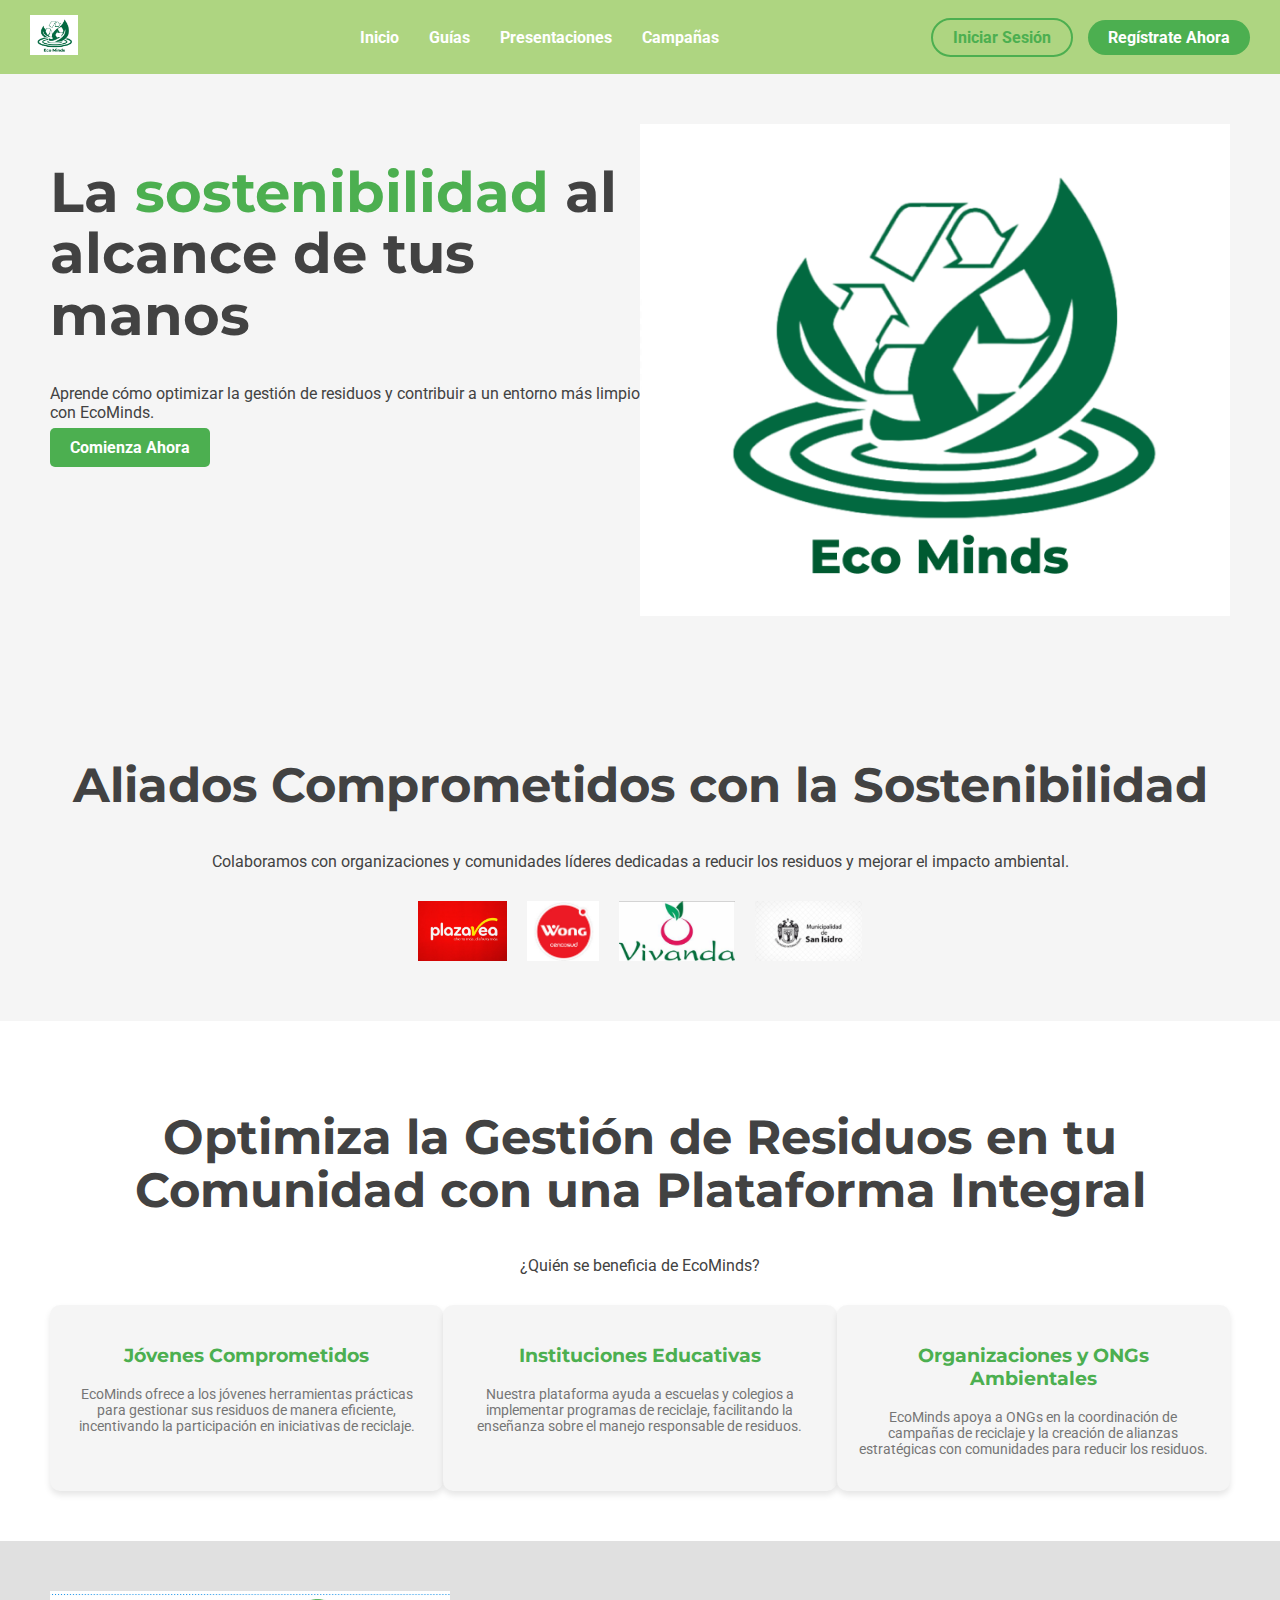
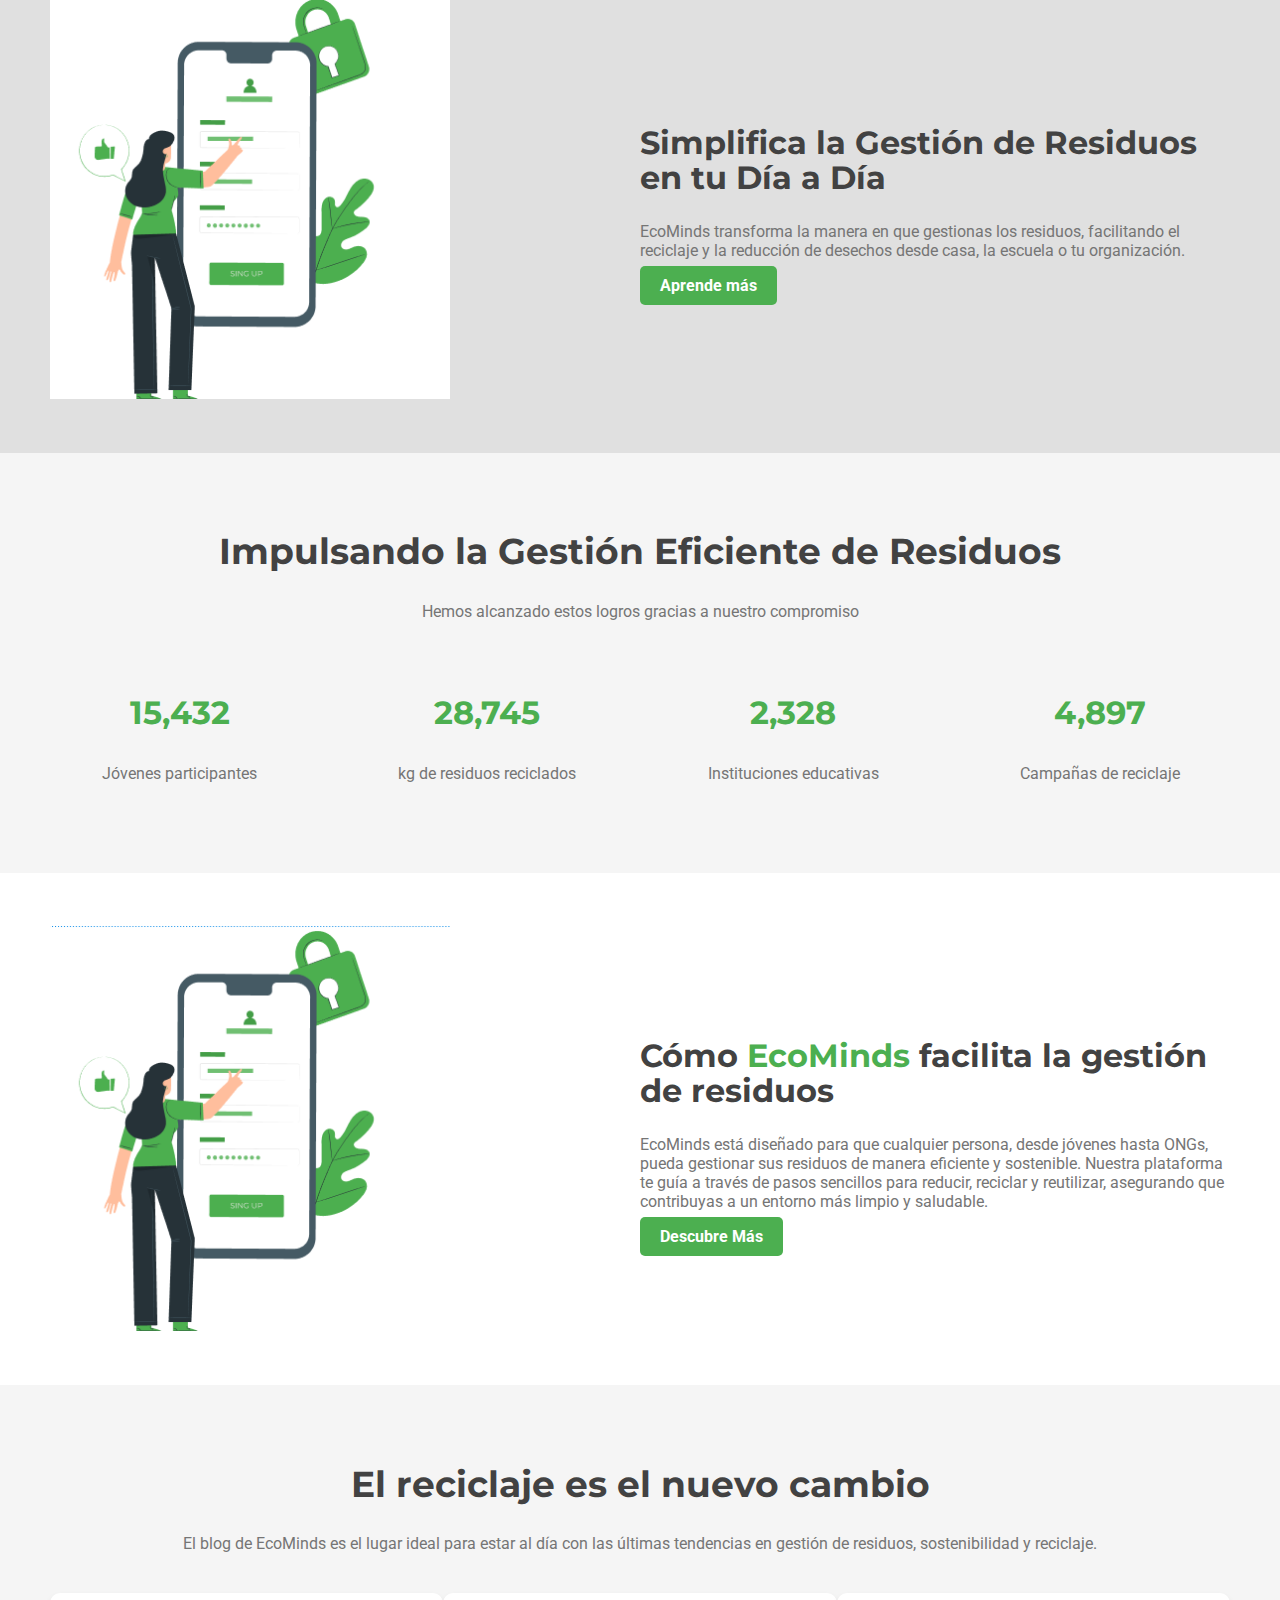
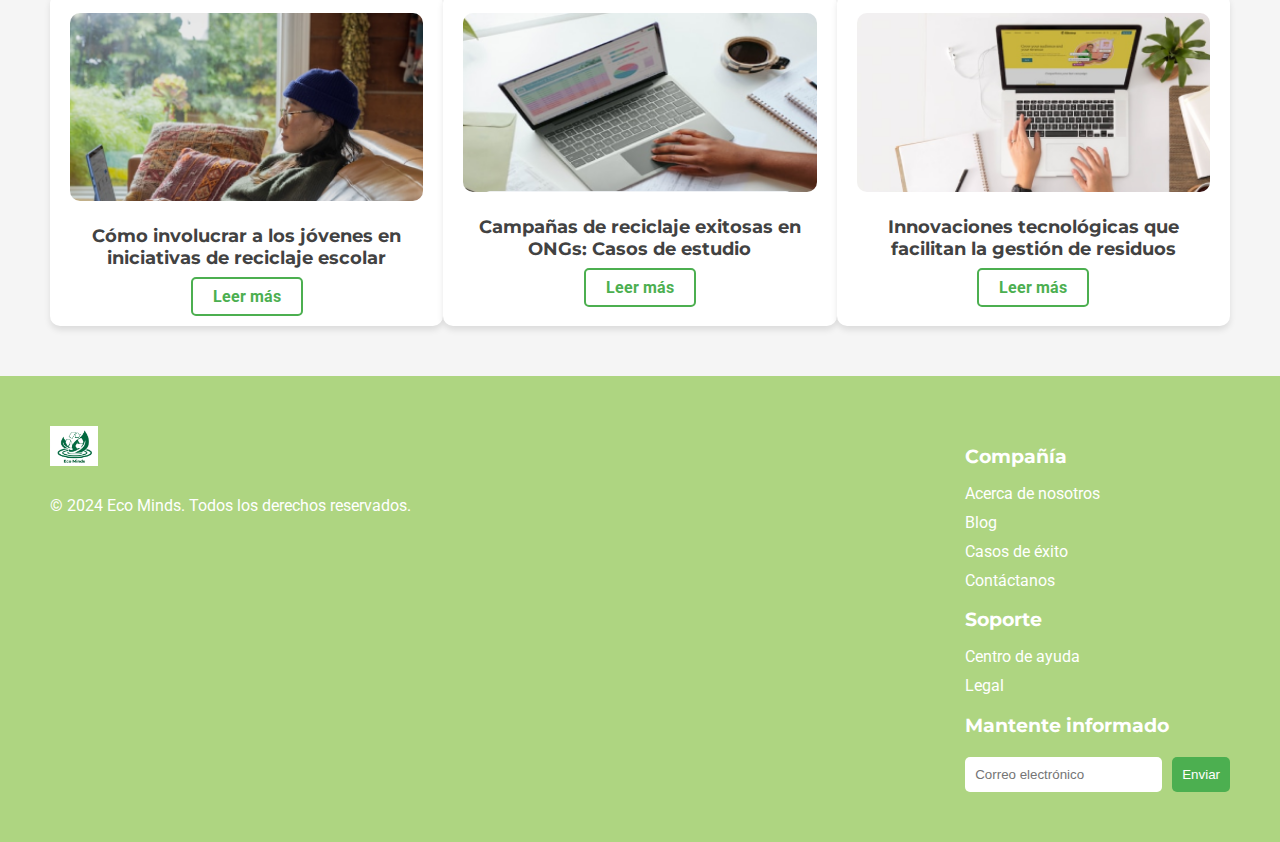
<file: index.html>
<!DOCTYPE html>
<html lang="es">
<head>
    <meta charset="UTF-8">
    <meta name="viewport" content="width=device-width, initial-scale=1.0">
    <title>Eco Minds</title>
    <link href="https://fonts.googleapis.com/css2?family=Montserrat:wght@400;700&family=Roboto:wght@400;700&display=swap" rel="stylesheet">
    <link rel="stylesheet" href="styles.css">
    <style>
        .confirmation-message {
            display: none;
            color: green;
            font-size: 14px;
            margin-top: 10px;
        }
    </style>
</head>
<body>
    <!-- Header -->
    <header>
        <nav>
            <div class="logo">
                <img src="logo.png" alt="Eco Minds Logo">
            </div>
            <ul class="nav-links">
                <li><a href="#">Inicio</a></li>
                <li><a href="guias.html">Guías</a></li>
                <li><a href="presentacion.html">Presentaciones</a></li>
                <li><a href="campañas.html">Campañas</a></li>
            </ul>
            <div class="nav-buttons">
                <a href="login.html" class="login-btn">Iniciar Sesión</a>
                <a href="registro.html" class="register-btn">Regístrate Ahora</a>
            </div>
        </nav>
    </header>

    <!-- Hero Section -->
    <section class="hero">
        <div class="hero-content">
            <h1>La <span class="highlight">sostenibilidad</span> al alcance de tus manos</h1>
            <p>Aprende cómo optimizar la gestión de residuos y contribuir a un entorno más limpio con EcoMinds.</p>
            <a href="#" class="btn primary-btn">Comienza Ahora</a>
        </div>
        <div class="hero-image">
            <img src="Gráfico de reciclaje.png" alt="Gráfico de reciclaje">
        </div>
    </section>

    <!-- Sección de Aliados -->
    <section class="partners">
        <h2>Aliados Comprometidos con la Sostenibilidad</h2>
        <p>Colaboramos con organizaciones y comunidades líderes dedicadas a reducir los residuos y mejorar el impacto ambiental.</p>
        <div class="partners-logos">
            <img src="aliado 1.png" alt="Logo 1">
            <img src="aliado 2.png" alt="Logo 2">
            <img src="aliado 3.png" alt="Logo 3">
            <img src="aliado 4.png" alt="Logo 4">
        </div>
    </section>

    <!-- Sección de Optimización de Residuos -->
    <section class="waste-management">
        <h2>Optimiza la Gestión de Residuos en tu Comunidad con una Plataforma Integral</h2>
        <p>¿Quién se beneficia de EcoMinds?</p>
        <div class="benefit-cards">
            <div class="card">
                <h3>Jóvenes Comprometidos</h3>
                <p>EcoMinds ofrece a los jóvenes herramientas prácticas para gestionar sus residuos de manera eficiente, incentivando la participación en iniciativas de reciclaje.</p>
            </div>
            <div class="card">
                <h3>Instituciones Educativas</h3>
                <p>Nuestra plataforma ayuda a escuelas y colegios a implementar programas de reciclaje, facilitando la enseñanza sobre el manejo responsable de residuos.</p>
            </div>
            <div class="card">
                <h3>Organizaciones y ONGs Ambientales</h3>
                <p>EcoMinds apoya a ONGs en la coordinación de campañas de reciclaje y la creación de alianzas estratégicas con comunidades para reducir los residuos.</p>
            </div>
        </div>
    </section>

    <!-- Sección de Simplificación de Gestión -->
    <section class="simplify-management">
        <div class="content">
            <div class="image">
                <img src="Imagen de gestión de residuos.png" alt="Imagen de gestión de residuos">
            </div>
            <div class="text">
                <h2>Simplifica la Gestión de Residuos en tu Día a Día</h2>
                <p>EcoMinds transforma la manera en que gestionas los residuos, facilitando el reciclaje y la reducción de desechos desde casa, la escuela o tu organización.</p>
                <a href="#" class="btn primary-btn">Aprende más</a>
            </div>
        </div>
    </section>

    <!-- Sección de Logros -->
    <section class="achievements">
        <h2>Impulsando la Gestión Eficiente de Residuos</h2>
        <p>Hemos alcanzado estos logros gracias a nuestro compromiso</p>
        <div class="achievements-stats">
            <div class="stat">
                <h3>15,432</h3>
                <p>Jóvenes participantes</p>
            </div>
            <div class="stat">
                <h3>28,745</h3>
                <p>kg de residuos reciclados</p>
            </div>
            <div class="stat">
                <h3>2,328</h3>
                <p>Instituciones educativas</p>
            </div>
            <div class="stat">
                <h3>4,897</h3>
                <p>Campañas de reciclaje</p>
            </div>
        </div>
    </section>

    <!-- Sección Cómo Funciona -->
    <section class="how-works">
        <div class="content">
            <div class="image">
                <img src="Imagen de gestión de residuos.png" alt="Imagen EcoMinds gestionando residuos">
            </div>
            <div class="text">
                <h2>Cómo <span class="highlight">EcoMinds</span> facilita la gestión de residuos</h2>
                <p>EcoMinds está diseñado para que cualquier persona, desde jóvenes hasta ONGs, pueda gestionar sus residuos de manera eficiente y sostenible. Nuestra plataforma te guía a través de pasos sencillos para reducir, reciclar y reutilizar, asegurando que contribuyas a un entorno más limpio y saludable.</p>
                <a href="#" class="btn primary-btn">Descubre Más</a>
            </div>
        </div>
    </section>

    <!-- Sección Blog -->
    <section class="blog">
        <h2>El reciclaje es el nuevo cambio</h2>
        <p>El blog de EcoMinds es el lugar ideal para estar al día con las últimas tendencias en gestión de residuos, sostenibilidad y reciclaje.</p>
        <div class="blog-posts">
            <div class="post">
                <img src="post 1.png" alt="Post 1">
                <h3>Cómo involucrar a los jóvenes en iniciativas de reciclaje escolar</h3>
                <a href="#" class="btn secondary-btn">Leer más</a>
            </div>
            <div class="post">
                <img src="post 2.png" alt="Post 2">
                <h3>Campañas de reciclaje exitosas en ONGs: Casos de estudio</h3>
                <a href="#" class="btn secondary-btn">Leer más</a>
            </div>
            <div class="post">
                <img src="post 3.png" alt="Post 3">
                <h3>Innovaciones tecnológicas que facilitan la gestión de residuos</h3>
                <a href="#" class="btn secondary-btn">Leer más</a>
            </div>
        </div>
    </section>

    <!-- Pie de página -->
    <footer>
        <div class="footer-content">
            <div class="footer-logo">
                <img src="logo.png" alt="Eco Minds Logo">
                <p>&copy; 2024 Eco Minds. Todos los derechos reservados.</p>
            </div>
            <div class="footer-links">
                <div class="footer-column">
                    <h3>Compañía</h3>
                    <ul>
                        <li><a href="#">Acerca de nosotros</a></li>
                        <li><a href="#">Blog</a></li>
                        <li><a href="#">Casos de éxito</a></li>
                        <li><a href="#">Contáctanos</a></li>
                    </ul>
                </div>
                <div class="footer-column">
                    <h3>Soporte</h3>
                    <ul>
                        <li><a href="#">Centro de ayuda</a></li>
                        <li><a href="#">Legal</a></li>
                    </ul>
                </div>
                <div class="footer-column">
                    <h3>Mantente informado</h3>
                    <form id="emailForm">
                        <input type="email" id="emailInput" placeholder="Correo electrónico" required>
                        <button type="submit">Enviar</button>
                        <div id="confirmationMessage" class="confirmation-message">
                            ¡Gracias por suscribirte! Pronto recibirás nuestras actualizaciones.
                        </div>
                    </form>
                </div>
            </div>
        </div>
    </footer>

    <script>
        // Selección de elementos
        const emailForm = document.getElementById('emailForm');
        const confirmationMessage = document.getElementById('confirmationMessage');

        // Evento de envío del formulario
        emailForm.addEventListener('submit', (event) => {
            event.preventDefault(); // Evita el envío real del formulario
            confirmationMessage.style.display = 'block'; // Muestra el mensaje de confirmación
            emailForm.reset(); // Resetea el formulario
        });
    </script>
</body>
</html>
</file>
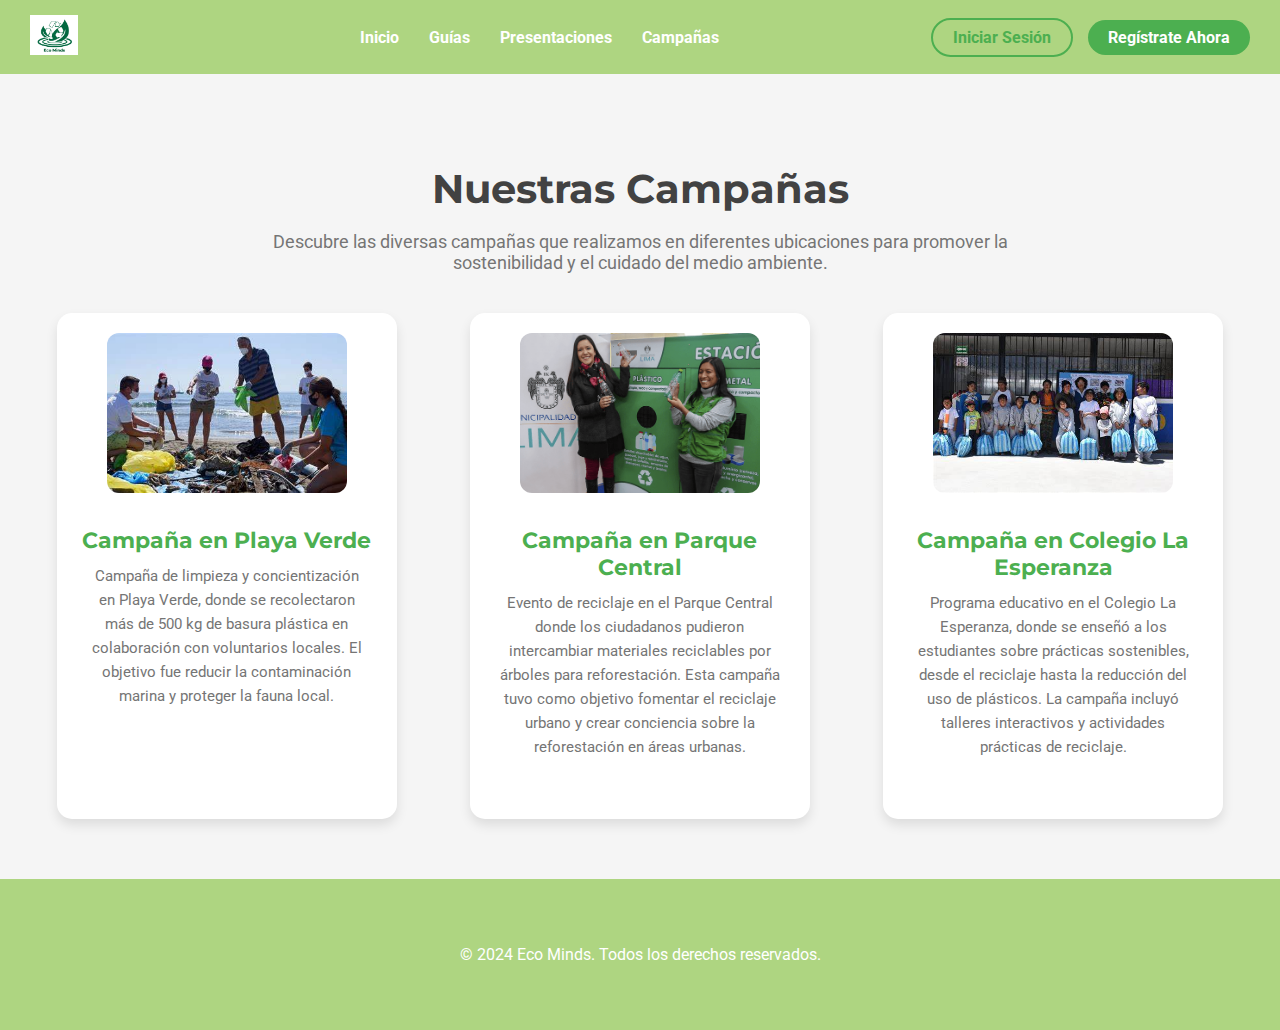
<file: campañas.html>
<!DOCTYPE html>
<html lang="es">
<head>
    <meta charset="UTF-8">
    <meta name="viewport" content="width=device-width, initial-scale=1.0">
    <title>Campañas - EcoMinds</title>
    <link href="https://fonts.googleapis.com/css2?family=Montserrat:wght@400;700&family=Roboto:wght@400;700&display=swap" rel="stylesheet">
    <link rel="stylesheet" href="styles.css">
</head>
<body>
    <!-- Header -->
    <header>
        <nav>
            <div class="logo">
                <img src="logo.png" alt="Eco Minds Logo">
            </div>
            <ul class="nav-links">
                <li><a href="index.html">Inicio</a></li>
                <li><a href="guias.html">Guías</a></li>
                <li><a href="presentacion.html">Presentaciones</a></li>
                <li><a href="campanas.html">Campañas</a></li>
            </ul>
            <div class="nav-buttons">
                <a href="login.html" class="login-btn">Iniciar Sesión</a>
                <a href="register.html" class="register-btn">Regístrate Ahora</a>
            </div>
        </nav>
    </header>

    <!-- Sección de Campañas -->
    <section class="campaigns-section">
        <h2>Nuestras Campañas</h2>
        <p>Descubre las diversas campañas que realizamos en diferentes ubicaciones para promover la sostenibilidad y el cuidado del medio ambiente.</p>

        <div class="campaigns-grid">
            <!-- Campaña 1 -->
            <div class="campaign-card">
                <div class="campaign-image">
                    <!-- Aquí puedes colocar la imagen de la campaña -->
                    <img src="c_1.png" alt="Campaña 1" />
                </div>
                <h3>Campaña en Playa Verde</h3>
                <p>Campaña de limpieza y concientización en Playa Verde, donde se recolectaron más de 500 kg de basura plástica en colaboración con voluntarios locales. El objetivo fue reducir la contaminación marina y proteger la fauna local.</p>
            </div>

            <!-- Campaña 2 -->
            <div class="campaign-card">
                <div class="campaign-image">
                    <!-- Aquí puedes colocar la imagen de la campaña -->
                    <img src="c_2.png" alt="Campaña 2" />
                </div>
                <h3>Campaña en Parque Central</h3>
                <p>Evento de reciclaje en el Parque Central donde los ciudadanos pudieron intercambiar materiales reciclables por árboles para reforestación. Esta campaña tuvo como objetivo fomentar el reciclaje urbano y crear conciencia sobre la reforestación en áreas urbanas.</p>
            </div>

            <!-- Campaña 3 -->
            <div class="campaign-card">
                <div class="campaign-image">
                    <!-- Aquí puedes colocar la imagen de la campaña -->
                    <img src="c_3.png" alt="Campaña 3" />
                </div>
                <h3>Campaña en Colegio La Esperanza</h3>
                <p>Programa educativo en el Colegio La Esperanza, donde se enseñó a los estudiantes sobre prácticas sostenibles, desde el reciclaje hasta la reducción del uso de plásticos. La campaña incluyó talleres interactivos y actividades prácticas de reciclaje.</p>
            </div>
            <!-- Añadir más campañas según sea necesario -->
        </div>
    </section>

    <!-- Pie de página -->
    <footer>
        <p>&copy; 2024 Eco Minds. Todos los derechos reservados.</p>
    </footer>
</body>
</html>
</file>
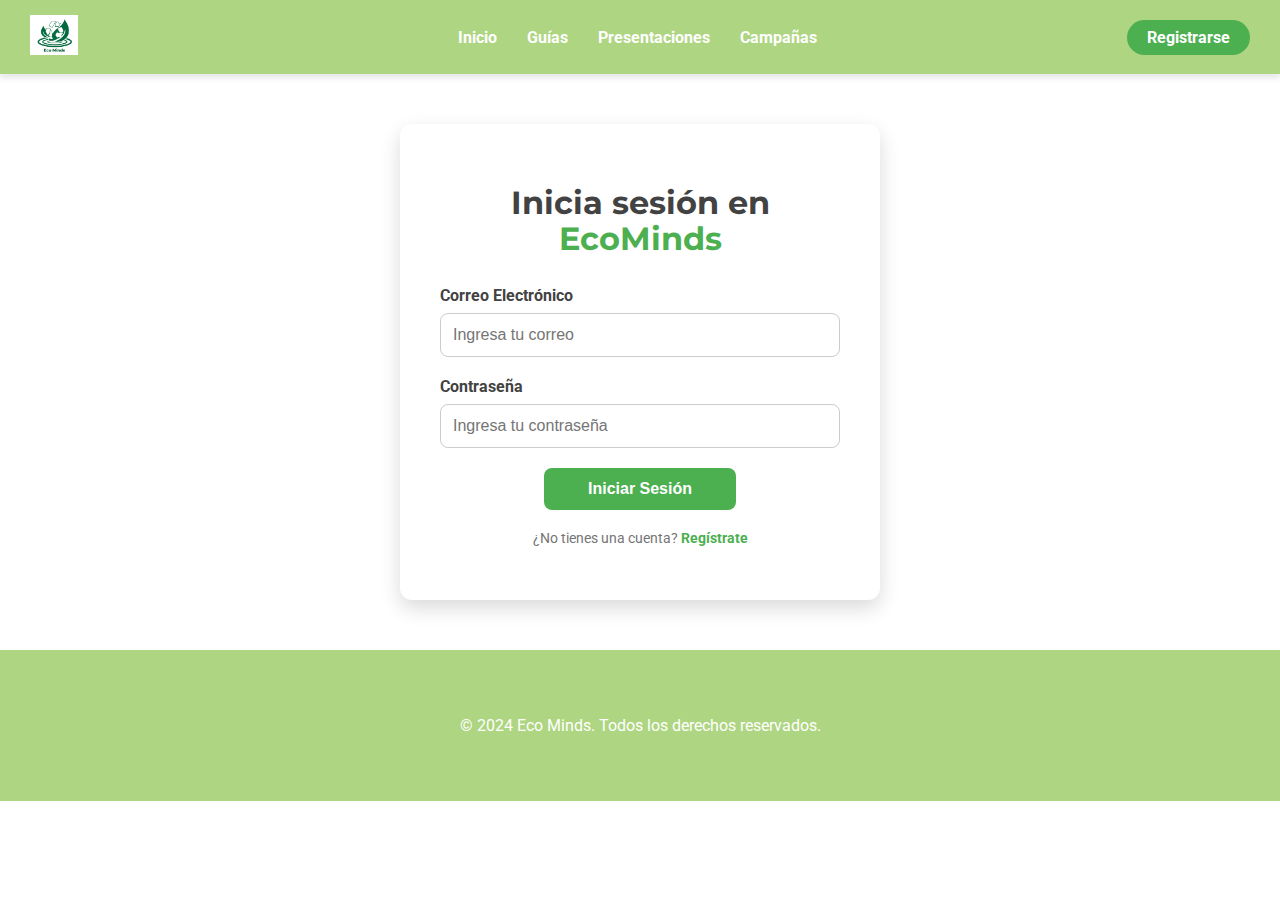
<file: login.html>
<!DOCTYPE html>
<html lang="es">
<head>
    <meta charset="UTF-8">
    <meta name="viewport" content="width=device-width, initial-scale=1.0">
    <title>Iniciar Sesión - EcoMinds</title>
    <link href="https://fonts.googleapis.com/css2?family=Montserrat:wght@400;700&family=Roboto:wght@400;700&display=swap" rel="stylesheet">
    <link rel="stylesheet" href="styles.css">
    <style>
        /* Estilo para el mensaje de éxito */
        .success-message {
            display: none;
            background-color: #4CAF50;
            color: #FFF;
            padding: 15px;
            border-radius: 5px;
            margin-bottom: 20px;
            text-align: center;
            font-weight: bold;
        }
    </style>
</head>
<body>
    <!-- Header -->
    <header>
        <nav>
            <div class="logo">
                <img src="logo.png" alt="Eco Minds Logo">
            </div>
            <ul class="nav-links">
                <li><a href="index.html">Inicio</a></li>
                <li><a href="guias.html">Guías</a></li>
                <li><a href="presentacion.html">Presentaciones</a></li>
                <li><a href="campanas.html">Campañas</a></li>
            </ul>
            <div class="nav-buttons">
                <a href="registro.html" class="register-btn">Registrarse</a>
            </div>
        </nav>
    </header>

    <!-- Formulario de Iniciar Sesión -->
    <section class="login-form">
        <div class="form-container">
            <!-- Mensaje de éxito -->
            <div id="successMessage" class="success-message">¡Inicio de sesión exitoso! Bienvenido de nuevo a EcoMinds.</div>

            <h1>Inicia sesión en <span class="highlight">EcoMinds</span></h1>
            <form id="loginForm" action="#" method="POST">
                <div class="input-group">
                    <label for="email">Correo Electrónico</label>
                    <input type="email" id="email" name="email" required placeholder="Ingresa tu correo">
                </div>
                <div class="input-group">
                    <label for="password">Contraseña</label>
                    <input type="password" id="password" name="password" required placeholder="Ingresa tu contraseña">
                </div>
                <div class="input-group">
                    <button type="submit" class="btn primary-btn">Iniciar Sesión</button>
                </div>
            </form>
            <p>¿No tienes una cuenta? <a href="registro.html" class="highlight">Regístrate</a></p>
        </div>
    </section>

    <!-- Pie de página -->
    <footer>
        <p>&copy; 2024 Eco Minds. Todos los derechos reservados.</p>
    </footer>

    <!-- Script de JavaScript para mostrar el mensaje de éxito -->
    <script>
        document.getElementById("loginForm").addEventListener("submit", function(event) {
            event.preventDefault(); // Evita el envío del formulario para demostrar el mensaje
            
            // Mostrar el mensaje de éxito
            document.getElementById("successMessage").style.display = "block";

            // Opcional: ocultar el mensaje después de unos segundos
            setTimeout(function() {
                document.getElementById("successMessage").style.display = "none";
            }, 5000);
        });
    </script>
</body>
</html>
</file>
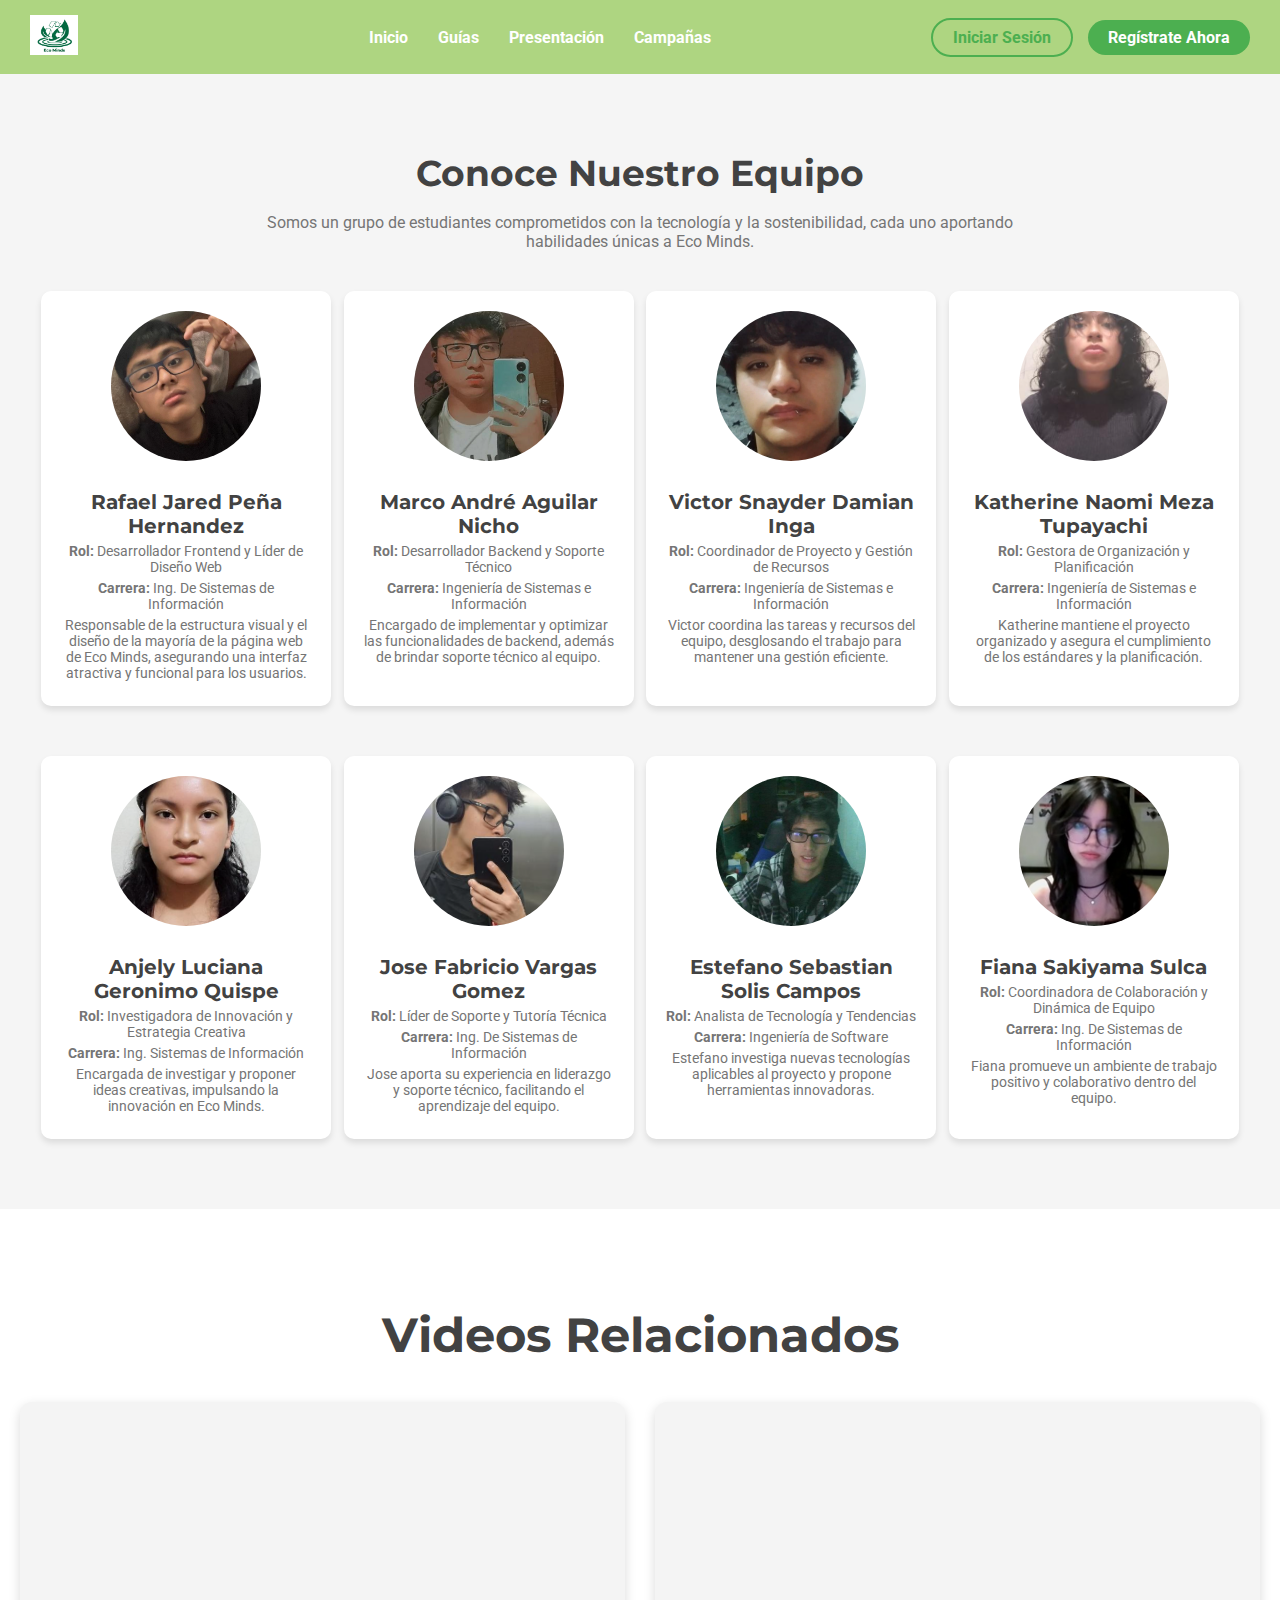
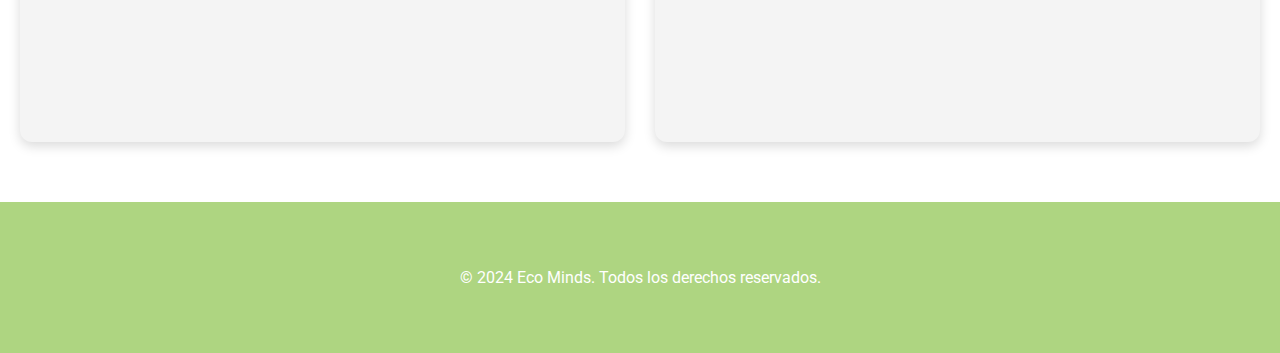
<file: presentacion.html>
<!DOCTYPE html>
<html lang="es">
<head>
    <meta charset="UTF-8">
    <meta name="viewport" content="width=device-width, initial-scale=1.0">
    <title>EcoMinds - Conoce Nuestro Equipo</title>
    <link href="https://fonts.googleapis.com/css2?family=Montserrat:wght@400;700&family=Roboto:wght@400;700&display=swap" rel="stylesheet">
    <link rel="stylesheet" href="styles.css">
</head>
<body>
    <!-- Header -->
    <header>
        <nav>
            <div class="logo">
                <img src="logo.png" alt="Eco Minds Logo">
            </div>
            <ul class="nav-links">
                <li><a href="index.html">Inicio</a></li>
                <li><a href="guias.html">Guías</a></li>
                <li><a href="presentacion.html">Presentación</a></li>
                <li><a href="campañas.html">Campañas</a></li>
            </ul>
            <div class="nav-buttons">
                <a href="login.html" class="login-btn">Iniciar Sesión</a>
                <a href="registro.html" class="register-btn">Regístrate Ahora</a>
            </div>
        </nav>
    </header>

    <!-- Sección de Nuestro Equipo -->
    <section class="team-section">
        <h2>Conoce Nuestro Equipo</h2>
        <p>Somos un grupo de estudiantes comprometidos con la tecnología y la sostenibilidad, cada uno aportando habilidades únicas a Eco Minds.</p>
        
        <div class="team-grid">
            <!-- Rafael Jared Peña Hernandez -->
            <div class="team-member">
                <img src="foto_rafael.png" alt="Foto de Rafael" class="team-photo">
                <h3>Rafael Jared Peña Hernandez</h3>
                <p><strong>Rol:</strong> Desarrollador Frontend y Líder de Diseño Web</p>
                <p><strong>Carrera:</strong> Ing. De Sistemas de Información</p>
                <p>Responsable de la estructura visual y el diseño de la mayoría de la página web de Eco Minds, asegurando una interfaz atractiva y funcional para los usuarios.</p>
            </div>

            <!-- Marco André Aguilar Nicho -->
            <div class="team-member">
                <img src="foto_marco.png" alt="Foto de Marco" class="team-photo">
                <h3>Marco André Aguilar Nicho</h3>
                <p><strong>Rol:</strong> Desarrollador Backend y Soporte Técnico</p>
                <p><strong>Carrera:</strong> Ingeniería de Sistemas e Información</p>
                <p>Encargado de implementar y optimizar las funcionalidades de backend, además de brindar soporte técnico al equipo.</p>
            </div>

            <!-- Victor Snayder Damian Inga -->
            <div class="team-member">
                <img src="foto_victor.png" alt="Foto de Victor" class="team-photo">
                <h3>Victor Snayder Damian Inga</h3>
                <p><strong>Rol:</strong> Coordinador de Proyecto y Gestión de Recursos</p>
                <p><strong>Carrera:</strong> Ingeniería de Sistemas e Información</p>
                <p>Victor coordina las tareas y recursos del equipo, desglosando el trabajo para mantener una gestión eficiente.</p>
            </div>

            <!-- Katherine Naomi Meza Tupayachi -->
            <div class="team-member">
                <img src="foto_katherine.png" alt="Foto de Katherine" class="team-photo">
                <h3>Katherine Naomi Meza Tupayachi</h3>
                <p><strong>Rol:</strong> Gestora de Organización y Planificación</p>
                <p><strong>Carrera:</strong> Ingeniería de Sistemas e Información</p>
                <p>Katherine mantiene el proyecto organizado y asegura el cumplimiento de los estándares y la planificación.</p>
            </div>

            <!-- Anjely Luciana Geronimo Quispe -->
            <div class="team-member">
                <img src="foto_anjely.png" alt="Foto de Anjely" class="team-photo">
                <h3>Anjely Luciana Geronimo Quispe</h3>
                <p><strong>Rol:</strong> Investigadora de Innovación y Estrategia Creativa</p>
                <p><strong>Carrera:</strong> Ing. Sistemas de Información</p>
                <p>Encargada de investigar y proponer ideas creativas, impulsando la innovación en Eco Minds.</p>
            </div>

            <!-- Jose Fabricio Vargas Gomez -->
            <div class="team-member">
                <img src="foto_jose.png" alt="Foto de Jose" class="team-photo">
                <h3>Jose Fabricio Vargas Gomez</h3>
                <p><strong>Rol:</strong> Líder de Soporte y Tutoría Técnica</p>
                <p><strong>Carrera:</strong> Ing. De Sistemas de Información</p>
                <p>Jose aporta su experiencia en liderazgo y soporte técnico, facilitando el aprendizaje del equipo.</p>
            </div>

            <!-- Estefano Sebastian Solis Campos -->
            <div class="team-member">
                <img src="foto_estefano.png" alt="Foto de Estefano" class="team-photo">
                <h3>Estefano Sebastian Solis Campos</h3>
                <p><strong>Rol:</strong> Analista de Tecnología y Tendencias</p>
                <p><strong>Carrera:</strong> Ingeniería de Software</p>
                <p>Estefano investiga nuevas tecnologías aplicables al proyecto y propone herramientas innovadoras.</p>
            </div>

            <!-- Fiana Sakiyama Sulca -->
            <div class="team-member">
                <img src="foto_fiana.png" alt="Foto de Fiana" class="team-photo">
                <h3>Fiana Sakiyama Sulca</h3>
                <p><strong>Rol:</strong> Coordinadora de Colaboración y Dinámica de Equipo</p>
                <p><strong>Carrera:</strong> Ing. De Sistemas de Información</p>
                <p>Fiana promueve un ambiente de trabajo positivo y colaborativo dentro del equipo.</p>
            </div>
        </div>
    </section>

    <section class="videos-section">
        <h2>Videos Relacionados</h2>
        <div class="videos-container">
            <div class="video animate">
                <iframe width="560" height="315" src="https://www.youtube.com/embed/cICEjnVAzts" title="Video 1" frameborder="0" allow="accelerometer; autoplay; clipboard-write; encrypted-media; gyroscope; picture-in-picture" allowfullscreen></iframe>
            </div>
            <div class="video animate">
                <iframe width="560" height="315" src="https://www.youtube.com/embed/4l0i4C4IZAI" title="Video 2" frameborder="0" allow="accelerometer; autoplay; clipboard-write; encrypted-media; gyroscope; picture-in-picture" allowfullscreen></iframe>
            </div>
        </div>
    </section>
    
    <!-- Pie de página -->
    <footer>
        <p>&copy; 2024 Eco Minds. Todos los derechos reservados.</p>
    </footer>
</body>
</html>
</file>
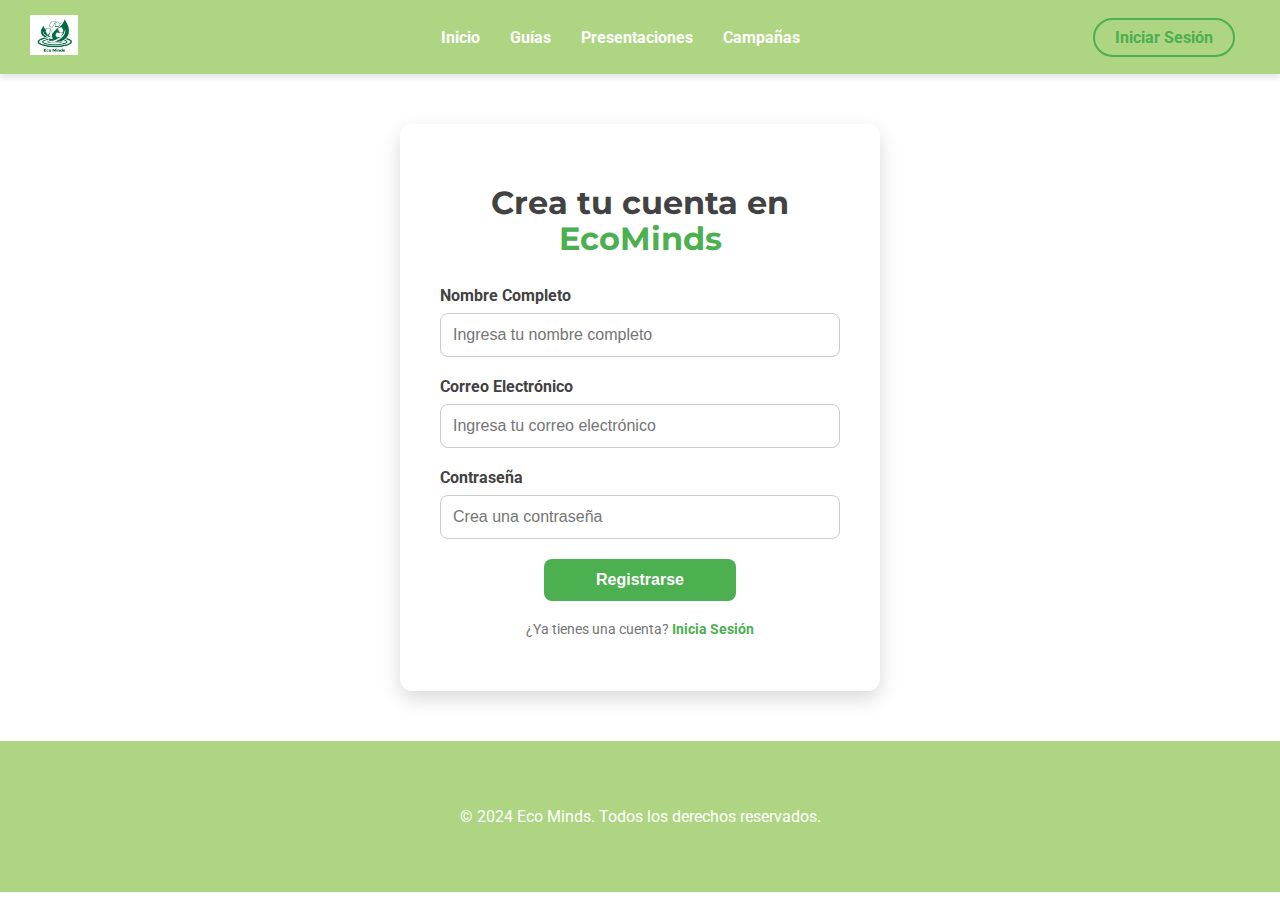
<file: registro.html>
<!DOCTYPE html>
<html lang="es">
<head>
    <meta charset="UTF-8">
    <meta name="viewport" content="width=device-width, initial-scale=1.0">
    <title>Registro - EcoMinds</title>
    <link href="https://fonts.googleapis.com/css2?family=Montserrat:wght@400;700&family=Roboto:wght@400;700&display=swap" rel="stylesheet">
    <link rel="stylesheet" href="styles.css">
    <style>
        /* Estilo para el mensaje de éxito */
        .success-message {
            display: none;
            background-color: #4CAF50;
            color: #FFF;
            padding: 15px;
            border-radius: 5px;
            margin-bottom: 20px;
            text-align: center;
            font-weight: bold;
        }
    </style>
</head>
<body>
    <!-- Header -->
    <header>
        <nav>
            <div class="logo">
                <img src="logo.png" alt="Eco Minds Logo">
            </div>
            <ul class="nav-links">
                <li><a href="index.html">Inicio</a></li>
                <li><a href="guias.html">Guías</a></li>
                <li><a href="presentacion.html">Presentaciones</a></li>
                <li><a href="campanas.html">Campañas</a></li>
            </ul>
            <div class="nav-buttons">
                <a href="login.html" class="login-btn">Iniciar Sesión</a>
            </div>
        </nav>
    </header>

    <!-- Formulario de Registro -->
    <section class="register-form">
        <div class="form-container">
            <!-- Mensaje de éxito -->
            <div id="successMessage" class="success-message">¡Registro exitoso! Bienvenido a EcoMinds.</div>

            <h1>Crea tu cuenta en <span class="highlight">EcoMinds</span></h1>
            <form id="registerForm" action="#" method="POST">
                <div class="input-group">
                    <label for="nombre">Nombre Completo</label>
                    <input type="text" id="nombre" name="nombre" required placeholder="Ingresa tu nombre completo">
                </div>
                <div class="input-group">
                    <label for="email">Correo Electrónico</label>
                    <input type="email" id="email" name="email" required placeholder="Ingresa tu correo electrónico">
                </div>
                <div class="input-group">
                    <label for="password">Contraseña</label>
                    <input type="password" id="password" name="password" required placeholder="Crea una contraseña">
                </div>
                <div class="input-group">
                    <button type="submit" class="btn primary-btn">Registrarse</button>
                </div>
            </form>
            <p>¿Ya tienes una cuenta? <a href="login.html">Inicia Sesión</a></p>
        </div>
    </section>

    <!-- Pie de página -->
    <footer>
        <p>&copy; 2024 Eco Minds. Todos los derechos reservados.</p>
    </footer>

    <!-- Script de JavaScript para mostrar el mensaje de éxito -->
    <script>
        document.getElementById("registerForm").addEventListener("submit", function(event) {
            event.preventDefault(); // Evita el envío del formulario para demostrar el mensaje
            
            // Mostrar el mensaje de éxito
            document.getElementById("successMessage").style.display = "block";

            // Opcional: ocultar el mensaje después de unos segundos
            setTimeout(function() {
                document.getElementById("successMessage").style.display = "none";
            }, 5000);
        });
    </script>
</body>
</html>
</file>
<file: styles.css>
/* Tipografías */
body {
    font-family: 'Roboto', sans-serif;
    color: #424242;
    margin: 0;
    padding: 0;
}

h1, h2, h3, h4, h5, h6 {
    font-family: 'Montserrat', sans-serif;
}

h1 {
    font-size: 56px;
    line-height: 1.1;
}

h2 {
    font-size: 48px;
    line-height: 1.1;
}

.highlight {
    color: #4CAF50;
}

/* Colores */
.primary {
    color: #4CAF50;
}

.primary-btn {
    background-color: #4CAF50;
    color: #FFF;
    padding: 10px 20px;
    border: none;
    border-radius: 5px;
    text-decoration: none;
    font-weight: bold;
}

.primary-btn:hover {
    background-color: #43A047;
}

.secondary-btn {
    background-color: #FFF;
    color: #4CAF50;
    border: 2px solid #4CAF50;
    padding: 8px 20px;
    border-radius: 5px;
    text-decoration: none;
    font-weight: bold;
}

.secondary-btn:hover {
    background-color: #4CAF50;
    color: #FFF;
}

/* Navegación */
nav {
    display: flex;
    justify-content: space-between;
    align-items: center;
    background-color: #AED581; /* Color verde claro */
    padding: 15px 30px;
    box-shadow: 0px 4px 6px rgba(0, 0, 0, 0.1);
}

nav .logo img {
    height: 40px;
}

nav .nav-links {
    display: flex;
    list-style: none;
    margin: 0;
}

nav .nav-links li {
    margin-left: 30px;
}

nav .nav-links li a {
    text-decoration: none;
    color: #FFF;
    font-weight: bold;
    font-size: 16px;
}

/* Botones de navegación */
.nav-buttons {
    display: flex;
    align-items: center;
}

.login-btn {
    background-color: transparent;
    border: 2px solid #4CAF50;
    color: #4CAF50;
    padding: 8px 20px;
    border-radius: 25px;
    text-decoration: none;
    font-weight: bold;
    font-size: 16px;
    margin-right: 15px;
    transition: background-color 0.3s, color 0.3s;
}

.login-btn:hover {
    background-color: #4CAF50;
    color: #FFF;
}

.register-btn {
    background-color: #4CAF50;
    color: #FFF;
    padding: 8px 20px;
    border-radius: 25px;
    text-decoration: none;
    font-weight: bold;
    font-size: 16px;
    transition: background-color 0.3s;
}

.register-btn:hover {
    background-color: #43A047;
}

/* Estilos de la sección de equipo */
.team-section {
    text-align: center;
    padding: 50px;
    background-color: #F5F5F5;
}

.team-section h2 {
    font-size: 36px;
    color: #424242;
    margin-bottom: 20px;
}

.team-section p {
    font-size: 16px;
    color: #757575;
    max-width: 800px;
    margin: 0 auto 40px;
}

.team-grid {
    display: grid;
    grid-template-columns: repeat(auto-fill, minmax(250px, 1fr));
    gap: 30px; /* Aumenta el espacio entre los elementos de la grid */
    justify-items: center;
}

.team-member {
    background-color: #FFF;
    border-radius: 10px;
    padding: 20px;
    width: 250px;
    box-shadow: 0px 4px 6px rgba(0, 0, 0, 0.1);
    text-align: center;
    margin-bottom: 20px; /* Añade espacio debajo de cada tarjeta */
}


.team-photo {
    width: 150px;
    height: 150px;
    border-radius: 50%;
    margin-bottom: 15px;
    object-fit: cover;
}

.team-member h3 {
    font-size: 20px;
    color: #424242;
    margin: 10px 0 5px;
}

.team-member p {
    font-size: 14px;
    color: #757575;
    margin: 5px 0;
}

/* Efecto hover para destacar */
.team-member:hover {
    background-color: #E8F5E9;
    box-shadow: 0px 8px 12px rgba(0, 0, 0, 0.15);
    transform: scale(1.05);
}

/* Hero Section */
.hero {
    display: flex;
    justify-content: space-between;
    padding: 50px;
    background-color: #F5F5F5;
}

.hero-content {
    max-width: 50%;
}

.hero-image {
    max-width: 50%;
}

.hero-image img {
    width: 100%;
}

/* Sección de Aliados */
.partners {
    text-align: center;
    padding: 50px;
    background-color: #F5F5F5;
}

.partners-logos {
    display: flex;
    justify-content: center;
    flex-wrap: wrap;
    margin-top: 20px;
}

.partners-logos img {
    margin: 10px;
    height: 60px;
    width: auto;
}

/* Sección de Gestión de Residuos */
.waste-management {
    text-align: center;
    padding: 50px;
    background-color: #FFF;
}

.waste-management .benefit-cards {
    display: flex;
    justify-content: space-between;
    margin-top: 30px;
}

.waste-management .card {
    background-color: #F5F5F5;
    padding: 20px;
    border-radius: 10px;
    width: 30%;
    box-shadow: 0px 4px 6px rgba(0, 0, 0, 0.1);
}

.waste-management .card h3 {
    color: #4CAF50;
}

.waste-management .card p {
    font-size: 14px;
    color: #757575;
}

/* Sección de Simplificación de Gestión */
.simplify-management {
    padding: 50px;
    background-color: #E0E0E0;
}

.simplify-management .content {
    display: flex;
    justify-content: space-between;
    align-items: center;
}

.simplify-management .content .image img {
    width: 100%;
    max-width: 400px;
}

.simplify-management .content .text {
    max-width: 50%;
}

.simplify-management .content .text h2 {
    font-size: 32px;
    color: #424242;
}

.simplify-management .content .text p {
    font-size: 16px;
    color: #757575;
}

/* Sección de Logros */
.achievements {
    text-align: center;
    padding: 50px;
    background-color: #F5F5F5;
}

.achievements h2 {
    font-size: 36px;
    color: #424242;
}

.achievements p {
    font-size: 16px;
    color: #757575;
    margin-bottom: 40px;
}

.achievements-stats {
    display: flex;
    justify-content: space-between;
    align-items: center;
    margin-top: 20px;
}

.achievements-stats .stat {
    text-align: center;
    width: 22%;
}

.achievements-stats .stat h3 {
    font-size: 32px;
    color: #4CAF50;
}

.achievements-stats .stat p {
    font-size: 16px;
    color: #757575;
}

/* Sección de Cómo Funciona EcoMinds */
.how-works {
    padding: 50px;
    background-color: #FFF;
}

.how-works .content {
    display: flex;
    justify-content: space-between;
    align-items: center;
}

.how-works .content .image img {
    width: 100%;
    max-width: 400px;
}

.how-works .content .text {
    max-width: 50%;
}

.how-works .content .text h2 {
    font-size: 32px;
    color: #424242;
}

.how-works .content .text p {
    font-size: 16px;
    color: #757575;
}

/* Sección de Blog */
.blog {
    text-align: center;
    padding: 50px;
    background-color: #F5F5F5;
}

.blog h2 {
    font-size: 36px;
    color: #424242;
}

.blog p {
    font-size: 16px;
    color: #757575;
    margin-bottom: 40px;
}

.blog-posts {
    display: flex;
    justify-content: space-between;
}

.blog-posts .post {
    width: 30%;
    background-color: #FFF;
    border-radius: 10px;
    box-shadow: 0px 4px 6px rgba(0, 0, 0, 0.1);
    text-align: center;
    padding: 20px;
}

.blog-posts .post img {
    width: 100%;
    border-radius: 10px;
}

.blog-posts .post h3 {
    margin-top: 20px;
    font-size: 18px;
    color: #424242;
}

.blog-posts .post .btn {
    margin-top: 20px;
}

/* Pie de página */
footer {
    background-color: #AED581;
    padding: 50px;
    text-align: center;
    color: #FFF;
}

footer .footer-content {
    display: flex;
    justify-content: space-between;
    align-items: flex-start;
}

footer .footer-logo {
    text-align: left;
}

footer .footer-logo img {
    height: 40px;
    margin-bottom: 10px;
}

footer .footer-column {
    text-align: left;
}

footer .footer-column h3 {
    margin-bottom: 15px;
}

footer .footer-column ul {
    list-style: none;
    padding: 0;
}

footer .footer-column ul li {
    margin-bottom: 10px;
}

footer .footer-column ul li a {
    text-decoration: none;
    color: #FFF;
}

footer .footer-column form {
    display: flex;
    margin-top: 20px;
}

footer .footer-column input[type="email"] {
    padding: 10px;
    border-radius: 5px;
    border: none;
    margin-right: 10px;
}

footer .footer-column button {
    padding: 10px;
    border: none;
    background-color: #4CAF50;
    color: #FFF;
    border-radius: 5px;
    cursor: pointer;
}

footer .footer-column button:hover {
    background-color: #43A047;
}

/* Modales */
.modal {
    display: none;
    position: fixed;
    z-index: 100;
    left: 0;
    top: 0;
    width: 100%;
    height: 100%;
    background-color: rgba(0, 0, 0, 0.5);
    justify-content: center;
    align-items: center;
}

.modal-content {
    background-color: #fff;
    padding: 20px;
    border-radius: 10px;
    width: 400px;
    text-align: center;
}

.close-btn {
    background-color: #4CAF50;
    color: white;
    border: none;
    padding: 10px 20px;
    cursor: pointer;
}

.close-btn:hover {
    background-color: #43A047;
}

/* Estilos adicionales para formularios de login y registro */
.form-container {
    max-width: 400px;
    margin: 50px auto;
    padding: 40px;
    background-color: #FFF;
    box-shadow: 0px 8px 20px rgba(0, 0, 0, 0.15);
    border-radius: 12px;
    text-align: center;
}

.form-container h1 {
    font-size: 32px;
    margin-bottom: 30px;
    color: #424242;
}

.input-group {
    margin-bottom: 20px;
}

.input-group label {
    display: block;
    font-weight: bold;
    margin-bottom: 8px;
    text-align: left;
    color: #424242;
}

.input-group input {
    width: 100%;
    padding: 12px;
    border-radius: 8px;
    border: 1px solid #CCC;
    font-size: 16px;
    color: #424242;
    box-sizing: border-box;
}

.input-group input:focus {
    outline: none;
    border-color: #4CAF50;
    box-shadow: 0 0 8px rgba(76, 175, 80, 0.3);
}

.button-group {
    display: flex;
    justify-content: space-between;
    margin-top: 20px;
}

.input-group button {
    width: 48%;
    padding: 12px;
    border: none;
    border-radius: 8px;
    background-color: #4CAF50;
    color: white;
    font-weight: bold;
    font-size: 16px;
    cursor: pointer;
}

.input-group button:hover {
    background-color: #43A047;
}

.close-btn {
    background-color: #F44336;
    color: white;
}

.close-btn:hover {
    background-color: #E53935;
}

.form-container p {
    text-align: center;
    font-size: 14px;
    color: #757575;
    margin-top: 20px;
}

.form-container p a {
    color: #4CAF50;
    text-decoration: none;
    font-weight: bold;
}

.form-container p a:hover {
    text-decoration: underline;
}

/* Pantalla dividida para registro e iniciar sesión */
.container {
    display: flex;
    width: 900px;
    background-color: #FFF;
    box-shadow: 0px 4px 10px rgba(0, 0, 0, 0.1);
    border-radius: 12px;
    overflow: hidden;
    position: relative;
}

.form {
    flex: 1;
    padding: 40px;
    display: flex;
    flex-direction: column;
    justify-content: center;
}

.register-form {
    background-color: #FFF;
}

.login-form {
    background-color: #FFF;
}

.login-form h1 {
    color: #424242;
}

/* Estilo del separador */
.container::before {
    content: '>';
    position: absolute;
    left: 50%;
    top: 50%;
    transform: translate(-50%, -50%);
    font-size: 24px;
    background-color: #FFF;
    color: #00BFA5;
    padding: 10px;
    border-radius: 50%;
    box-shadow: 0px 4px 8px rgba(0, 0, 0, 0.1);
}

/* Sección Guías */
.guides-section {
    padding: 50px;
    background-color: #F5F5F5;
    text-align: center;
}

.guides-section h2 {
    font-size: 36px;
    color: #424242;
    margin-bottom: 20px;
}

.guides-section p {
    font-size: 16px;
    color: #757575;
    margin-bottom: 30px;
}

.acopio-list {
    display: flex;
    flex-wrap: wrap;
    justify-content: center;
}

.acopio-item {
    background-color: #FFF;
    border-radius: 10px;
    padding: 20px;
    margin: 15px;
    width: 250px;
    box-shadow: 0px 4px 6px rgba(0, 0, 0, 0.1);
    text-align: left;
}

.acopio-item h3 {
    color: #4CAF50;
    font-size: 18px;
    margin-bottom: 10px;
}

.acopio-item p {
    font-size: 14px;
    color: #757575;
}

.acopio-item a {
    color: #4CAF50;
    text-decoration: none;
    font-weight: bold;
}

.acopio-item a:hover {
    text-decoration: underline;
}

.map-container {
    margin-top: 40px;
    text-align: center;
}

.map-container iframe {
    width: 100%;
    height: 500px;
    border: none;
    border-radius: 10px;
    box-shadow: 0px 4px 6px rgba(0, 0, 0, 0.1);
}

/* Sección de Presentación */
.presentation-section {
    padding: 50px;
    background-color: #E0E0E0;
    text-align: center;
}

.presentation-section h2 {
    font-size: 36px;
    color: #424242;
    margin-bottom: 20px;
}

.presentation-section p {
    font-size: 18px;
    color: #757575;
    margin-bottom: 30px;
    max-width: 800px;
    margin-left: auto;
    margin-right: auto;
}

.presentation-section .upc-logo {
    margin-top: 30px;
    margin-bottom: 30px;
}

.presentation-section .upc-logo img {
    width: 200px;
    height: auto;
    display: block;
    margin: 0 auto;
}

.presentation-section .student-info {
    font-size: 16px;
    color: #424242;
    margin-bottom: 20px;
    line-height: 1.5;
}

.presentation-section .student-info span {
    font-weight: bold;
    color: #4CAF50;
}
/* Sección de Campañas - Estilos Mejorados */
.campaigns-section {
    text-align: center;
    padding: 60px 20px;
    background-color: #F5F5F5;
}

.campaigns-section h2 {
    font-size: 40px;
    color: #424242;
    margin-bottom: 20px;
}

.campaigns-section p {
    font-size: 18px;
    color: #757575;
    max-width: 800px;
    margin: 0 auto 40px;
}

.campaigns-grid {
    display: grid;
    grid-template-columns: repeat(auto-fill, minmax(280px, 1fr));
    gap: 40px; /* Mayor espacio entre las tarjetas */
    max-width: 1200px; /* Ancho máximo para centrar en pantallas grandes */
    margin: 0 auto; /* Centra la cuadrícula en el contenedor */
    justify-items: center; /* Alinea las tarjetas en el centro */
}

.campaign-card {
    background-color: #FFF;
    border-radius: 15px;
    padding: 20px;
    width: 100%; /* Hace que la tarjeta ocupe el 100% de la columna asignada */
    max-width: 300px; /* Controla el ancho máximo de cada tarjeta */
    min-height: 320px;
    box-shadow: 0px 6px 12px rgba(0, 0, 0, 0.1);
    text-align: center;
    transition: transform 0.3s ease, box-shadow 0.3s ease;
}

.campaign-card:hover {
    transform: scale(1.03);
    box-shadow: 0px 12px 20px rgba(0, 0, 0, 0.15);
}

.campaign-image img {
    width: 80%;
    height: 160px;
    border-radius: 12px;
    object-fit: cover;
    margin-bottom: 15px;
}

.campaign-card h3 {
    font-size: 22px;
    color: #4CAF50;
    margin: 15px 0 10px;
}

.campaign-card p {
    font-size: 15px;
    color: #757575;
    line-height: 1.6;
    padding: 0 10px;
}
/* Responsividad: Pantallas pequeñas (tabletas y móviles) */
@media (max-width: 1024px) {
    nav {
        flex-wrap: wrap; /* Permite que los elementos pasen a otra fila */
        justify-content: center; /* Centra los elementos */
    }

    nav .nav-links {
        flex-direction: column; /* Acomoda los enlaces en una sola columna */
        text-align: center;
        gap: 10px; /* Añade espacio entre los enlaces */
    }

    nav .nav-buttons {
        flex-direction: column; /* Acomoda los botones en una columna */
        gap: 15px;
    }

    .hero {
        flex-direction: column; /* Cambia la disposición de la sección hero */
        align-items: center;
    }

    .hero-content, .hero-image {
        max-width: 90%; /* Reduce el tamaño del contenido */
        text-align: center;
    }

    .hero-content h1 {
        font-size: 32px; /* Reduce el tamaño del texto */
    }

    .hero-image img {
        max-width: 100%;
    }

    .waste-management .benefit-cards {
        flex-direction: column; /* Cambia las tarjetas a formato vertical */
        align-items: center;
    }

    .waste-management .card {
        width: 80%; /* Tarjetas más pequeñas */
        margin-bottom: 20px;
    }

    .achievements-stats {
        flex-wrap: wrap; /* Permite que las estadísticas se reorganicen */
        justify-content: center;
    }

    .achievements-stats .stat {
        width: 40%; /* Ajusta el ancho de cada estadística */
        margin-bottom: 20px;
    }

    .blog-posts {
        flex-wrap: wrap; /* Permite que las publicaciones se acomoden verticalmente */
        gap: 20px;
    }

    .blog-posts .post {
        width: 100%;
    }
}

/* Responsividad: Pantallas muy pequeñas (teléfonos móviles) */
@media (max-width: 480px) {
    header {
        padding: 10px; /* Reduce el padding */
    }

    h1 {
        font-size: 28px; /* Reduce el tamaño del título */
    }

    h2 {
        font-size: 24px;
    }

    .hero-content h1 {
        font-size: 24px;
    }

    .hero-content p {
        font-size: 14px;
    }

    .login-btn, .register-btn {
        font-size: 14px; /* Ajusta el tamaño del texto de los botones */
        padding: 8px 10px;
    }

    .guides-section h2 {
        font-size: 24px;
    }

    #map {
        height: 200px; /* Reduce la altura del mapa */
    }

    .team-grid {
        grid-template-columns: 1fr; /* Cambia la disposición a una sola columna */
    }

    .campaigns-grid {
        grid-template-columns: 1fr; /* Una columna para las campañas */
        gap: 20px;
    }

    footer {
        text-align: center;
        padding: 20px;
    }

    footer .footer-content {
        flex-direction: column; /* Cambia a formato vertical */
    }

    footer .footer-column {
        margin-bottom: 20px;
    }
}
.videos-section {
    text-align: center;
    margin: 40px 0;
    padding: 20px;
}

.videos-container {
    display: flex;
    flex-wrap: wrap;
    justify-content: center;
    gap: 30px; /* Espaciado entre los videos */
}

.video {
    flex: 1 1 48%; /* Los videos ocuparán el 48% del ancho del contenedor */
    max-width: 700px; /* Límite de tamaño máximo */
    min-width: 400px; /* Límite de tamaño mínimo para que se vean grandes */
    aspect-ratio: 16 / 9; /* Mantener proporción 16:9 */
    display: flex;
    align-items: center;
    justify-content: center;
    background-color: #f4f4f4; /* Fondo por si tarda en cargar el iframe */
    border-radius: 12px;
    box-shadow: 0 4px 12px rgba(0, 0, 0, 0.15); /* Sombra más pronunciada */
    overflow: hidden;
}

.video iframe {
    width: 100%;
    height: 100%;
    border: none;
}

/* Animación */
@keyframes fadeInUp {
    0% {
        opacity: 0;
        transform: translateY(20px);
    }
    100% {
        opacity: 1;
        transform: translateY(0);
    }
}

.animate {
    animation: fadeInUp 1.5s ease-out;
}
</file>
